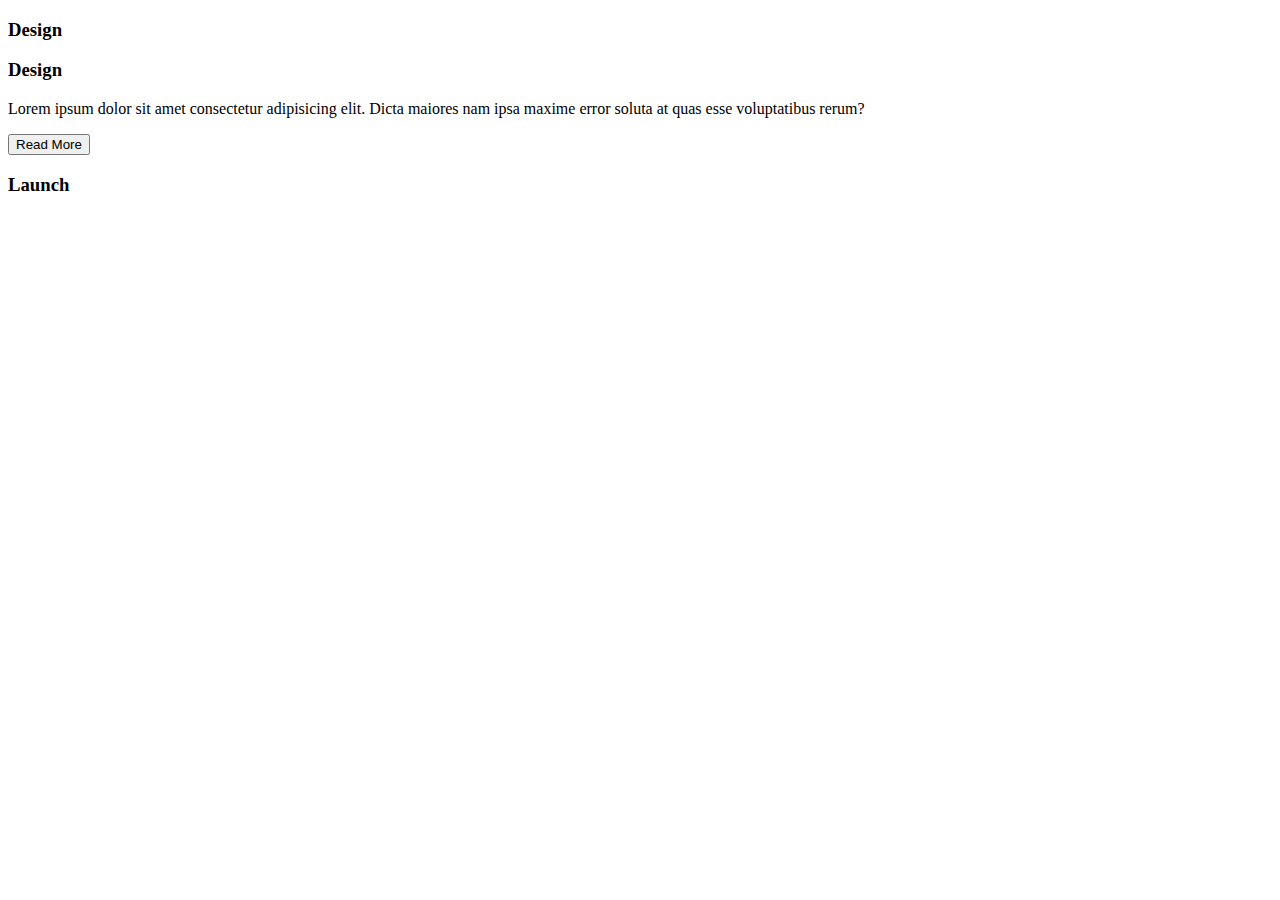
<file: index.html>
<!DOCTYPE html>
<html lang="en">

  <head>
    <meta charset="UTF-8">
    <meta name="viewport" content="width=device-width, initial-scale=1.0">
    <title>Document</title>
    <link rel="stylesheet" href="https://cdnjs.cloudflare.com/ajax/libs/font-awesome/6.5.2/css/all.min.css"
      integrity="sha512-SnH5WK+bZxgPHs44uWIX+LLJAJ9/2PkPKZ5QiAj6Ta86w+fsb2TkcmfRyVX3pBnMFcV7oQPJkl9QevSCWr3W6A=="
      crossorigin="anonymous" referrerpolicy="no-referrer" />
  </head>

  <body>



    <div class="cards">
      <div class="same-card">
        <i class="fa-solid fa-microchip fa-2xl"></i>
        <h3>Design</h3>
      </div>
      <div class="mid-card">
        <div class="info">
          <i class="fa-solid fa-microchip fa-2xl"></i>
          <h3>Design</h3>
        </div>
        <p>Lorem ipsum dolor sit amet consectetur adipisicing elit. Dicta maiores nam ipsa maxime error soluta at quas
          esse voluptatibus rerum?</p>
        <button>Read More</button>

      </div>

      <div class="same-card">
        <i class="fa-solid fa-microchip fa-2xl"></i>
        <h3>Launch</h3>
      </div>
    </div>


  </body>

</html>
</file>
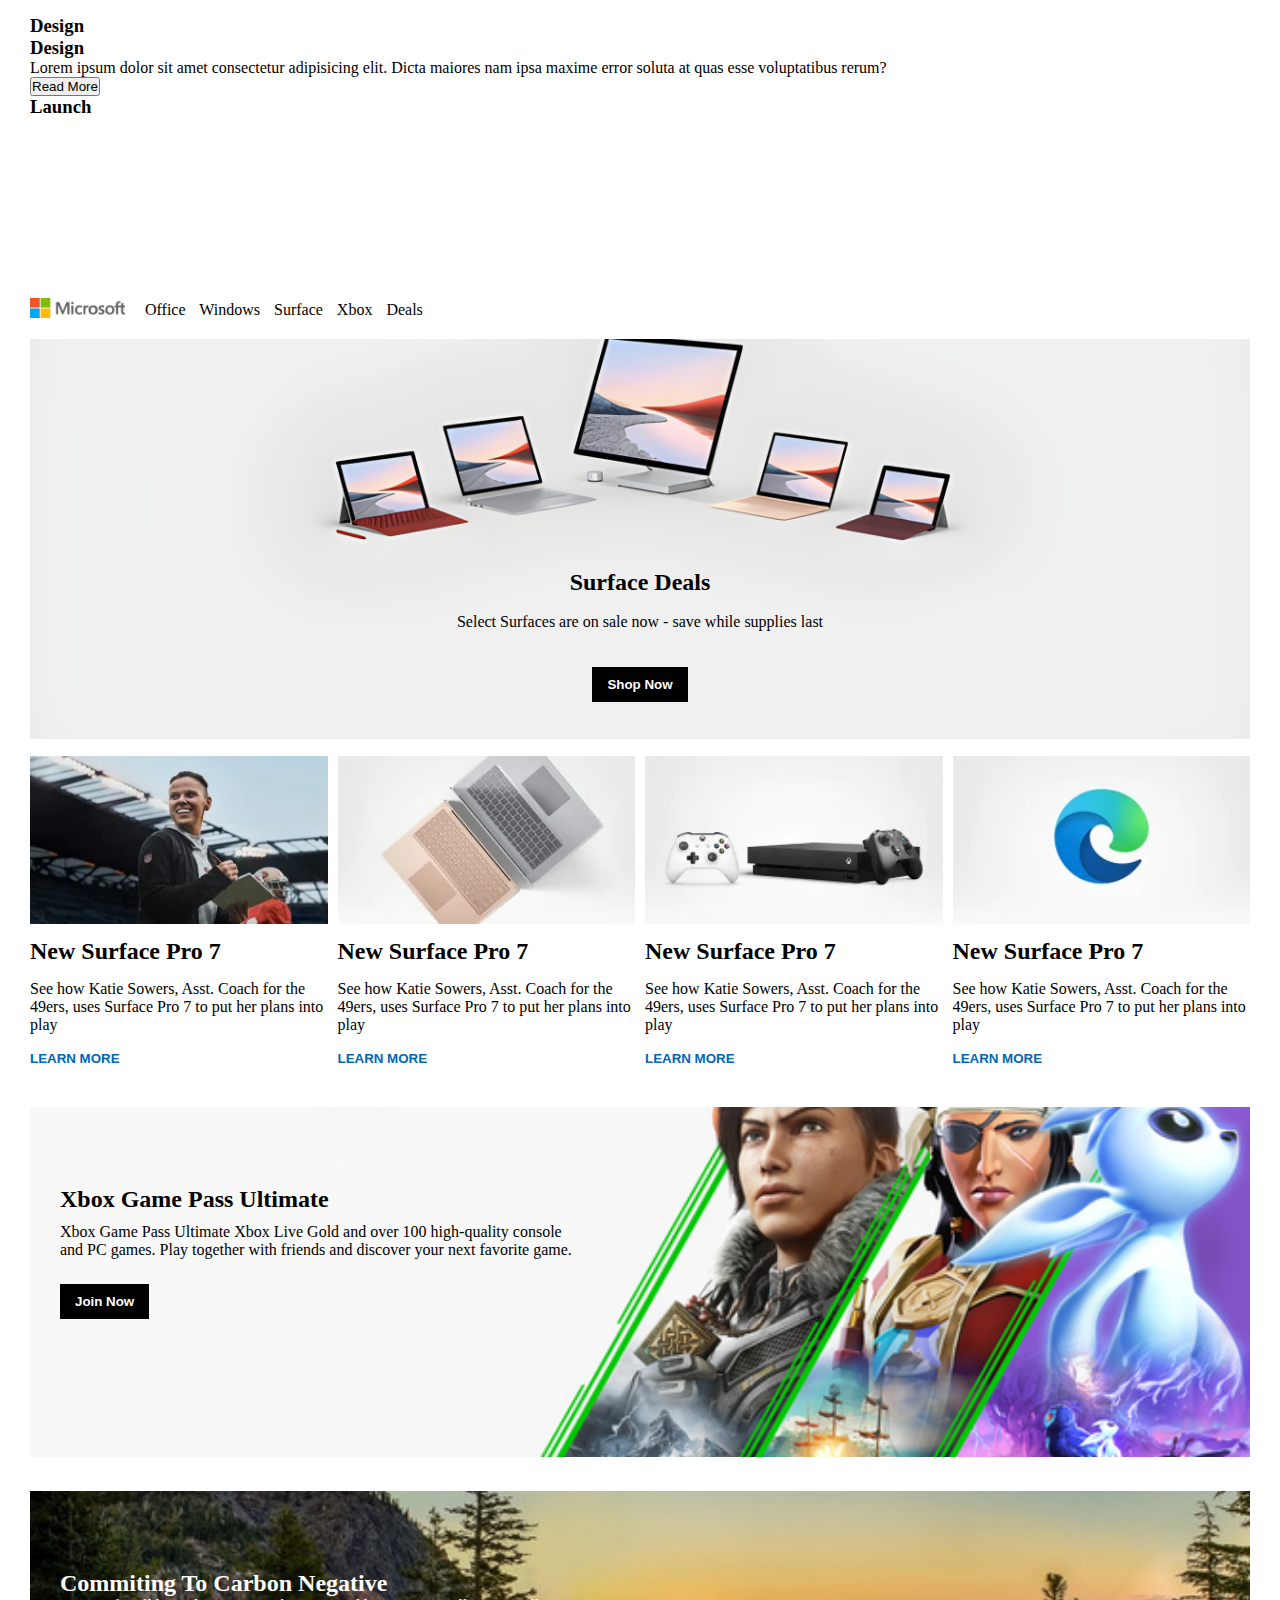
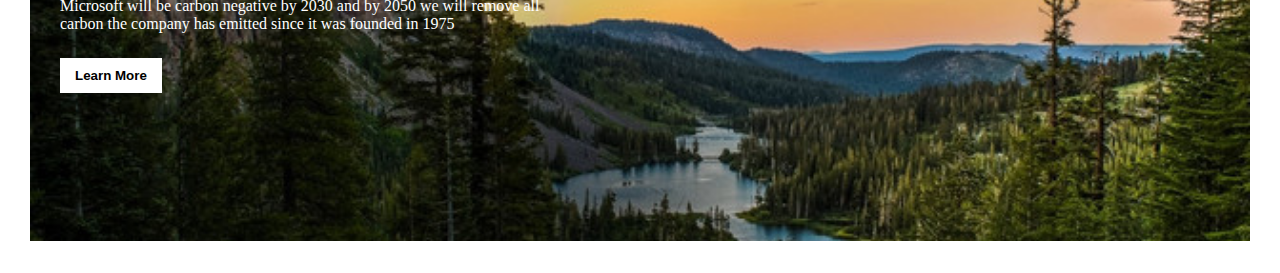
<file: port.html>
<!DOCTYPE html>
<html lang="en">

  <head>
    <meta charset="UTF-8">
    <meta name="viewport" content="width=device-width, initial-scale=1.0">
    <title>Document</title>
    <link rel="stylesheet" href="/index.css" type="text/css">
    <link rel="stylesheet" href="https://cdnjs.cloudflare.com/ajax/libs/font-awesome/6.5.2/css/all.min.css"
      integrity="sha512-SnH5WK+bZxgPHs44uWIX+LLJAJ9/2PkPKZ5QiAj6Ta86w+fsb2TkcmfRyVX3pBnMFcV7oQPJkl9QevSCWr3W6A=="
      crossorigin="anonymous" referrerpolicy="no-referrer" />
  </head>

  <body>



    <div class="cards">
      <div class="same-card">
        <i class="fa-solid fa-microchip fa-2xl"></i>
        <h3>Design</h3>
      </div>
      <div class="mid-card">
        <div class="info">
          <i class="fa-solid fa-microchip fa-2xl"></i>
          <h3>Design</h3>
        </div>
        <p>Lorem ipsum dolor sit amet consectetur adipisicing elit. Dicta maiores nam ipsa maxime error soluta at quas
          esse voluptatibus rerum?</p>
        <button>Read More</button>

      </div>

      <div class="same-card">
        <i class="fa-solid fa-microchip fa-2xl"></i>
        <h3>Launch</h3>
      </div>
    </div>

    <br><br><br><br><br><br><br><br><br><br>




    <!-- header -->
    <div class="header">

      <div class="main-nav">
        <div class="logo">
          <img src="/assets/img/logo.png" alt="">
        </div>
        <nav>
          <a href="">Office</a>
          <a href="">Windows</a>
          <a href="">Surface</a>
          <a href="">Xbox</a>
          <a href="">Deals</a>
        </nav>
      </div>

      <div class="other-nav">
        <i class="fa-solid fa-magnifying-glass "></i>
        <i class="fa-solid fa-cart-shopping"></i>
      </div>

    </div>




    <!-- dis-section -->
    <div class="dis-section">

      <div class="dis-info">
        <h2>Surface Deals</h2>
        <p>Select Surfaces are on sale now - save while supplies last </p>
        <button class="c-button">Shop Now <i class="fa-solid fa-chevron-right"></i></button>

      </div>



    </div>



    <!-- latest-prods -->
    <div class="latest-prods">

      <div class="prod">
        <img src="/assets/img/card1.png" alt="">
        <h2>New Surface Pro 7</h2>
        <p>See how Katie Sowers, Asst. Coach for the 49ers, uses Surface Pro 7 to put her plans into play</p>
        <button>Learn More <i class="fa-solid fa-chevron-right"></i></button>
      </div>

      <div class="prod">
        <img src="/assets/img/card2.png" alt="">
        <h2>New Surface Pro 7</h2>
        <p>See how Katie Sowers, Asst. Coach for the 49ers, uses Surface Pro 7 to put her plans into play</p>
        <button>Learn More <i class="fa-solid fa-chevron-right"></i></button>
      </div>

      <div class="prod">
        <img src="/assets/img/card3.png" alt="">
        <h2>New Surface Pro 7</h2>
        <p>See how Katie Sowers, Asst. Coach for the 49ers, uses Surface Pro 7 to put her plans into play</p>
        <button>Learn More <i class="fa-solid fa-chevron-right"></i></button>
      </div>

      <div class="prod">
        <img src="/assets/img/card4.png" alt="">
        <h2>New Surface Pro 7</h2>
        <p>See how Katie Sowers, Asst. Coach for the 49ers, uses Surface Pro 7 to put her plans into play</p>
        <button>Learn More <i class="fa-solid fa-chevron-right"></i></button>
      </div>




    </div>



    <!-- xbox -->
    <div class="xbox">
      <div class="xbox-info">
        <h2>Xbox Game Pass Ultimate</h2>
        <p>Xbox Game Pass Ultimate Xbox Live Gold and over 100 high-quality console and PC games. Play together with
          friends and discover your next favorite game.</p>
        <button class="c-button x-button">Join Now <i class="fa-solid fa-chevron-right"></i></button>
      </div>
    </div>



    <!-- latest-prods -->
    <div class="latest-prods"></div>




    <!-- section -->
    <div class="section">
      <div class="xbox-info">
        <h2>Commiting To Carbon Negative</h2>
        <p>Microsoft will be carbon negative by 2030 and by 2050 we will remove all carbon the company has emitted since
          it was founded in 1975</p>
        <button class="c-button sec-button">Learn More<i class="fa-solid fa-chevron-right"></i></button>
      </div>
    </div>



    <!-- social-links -->
    <div class="social-links"></div>




    <!-- footer -->
    <div class="footer"></div>


  </body>

</html>
</file>
<file: index.css>
@import url('https://fonts.googleapis.com/css2?family=Jersey+20+Charted&display=swap');

* {
  margin: 0;
  padding: 0;
  box-sizing: border-box;
}

body {
  padding: 15px 30px;
  /* font-family: "Jersey 20 Charted",  sans-serif; */
}

img {
  width: 100%;
}

.logo img {
  width: 115px;
  padding-right: 20px;
}

a {
  text-decoration: none;
  color: black;
  padding-right: 10px;
}

a:hover {
  text-decoration: underline solid black;
  text-decoration-thickness: 2px;
  text-underline-offset: 5px;

}

.header {
  display: flex;
  align-items: center;
  justify-content: space-between;
}

.main-nav {
  display: flex;
  align-items: center;
}

.other-nav i {
  padding-left: 10px;
}


.dis-section {
  height: 400px;
  width: 100%;
  background-image: url('/assets/img/showcase.jpg');

  background-size: cover;
  background-position: center;
  /* background-color: rgb(223, 206, 206);
  background-blend-mode: overlay; */
  margin: 17px 0;
  display: flex;
  justify-content: center;
  align-items: end;
  padding-bottom: 35px;
}

.dis-info {
  line-height: 2.5rem;
  text-align: center;
}

.c-button {
  border: none;
  background-color: black;
  color: white;
  padding: 10px 15px;
  font-weight: 700;
  margin-top: 25px;
}


.latest-prods {
  display: grid;
  grid-template-columns: repeat(auto-fit, minmax(200px, 1fr));
  gap: 10px;
}

.prod img {
  margin-bottom: 10px;
}

.prod p {
  margin: 15px 0;
}

.prod button {
  border: none;
  background-color: transparent;
  text-transform: uppercase;
  color: #0067B8;
  font-weight: 700;
}


.xbox {
  height: 350px;
  width: 100%;
  background-image: url('/assets/img/xbox.png');
  background-size: cover;
  background-position: center;
  background-repeat: no-repeat;
  margin: 40px 0 17px 0;
}

.xbox-info {
  padding: 79px 0 0 30px;
  width: 45%;
}

.xbox h2 {
  margin-bottom: 10px;

}

.section {
  height: 350px;
  width: 100%;
  background-image: url('/assets/img/carbon.jpg');
  background-size: cover;
  background-position: center;
  background-repeat: no-repeat;
  margin: 17px 0;
  color: white;
}

.sec-button {
  background-color: white;
  color: black;
}





@media (max-width: 540px) {


  .xbox-info {
    padding: 25px 0 0 30px;
  }


}


@media (max-width: 430px) {


  .xbox-info {
    padding: 50px 0 0 30px;
    width: 100%;
  }

  .xbox-info p {

    /* display: none; */

  }


}
</file>
